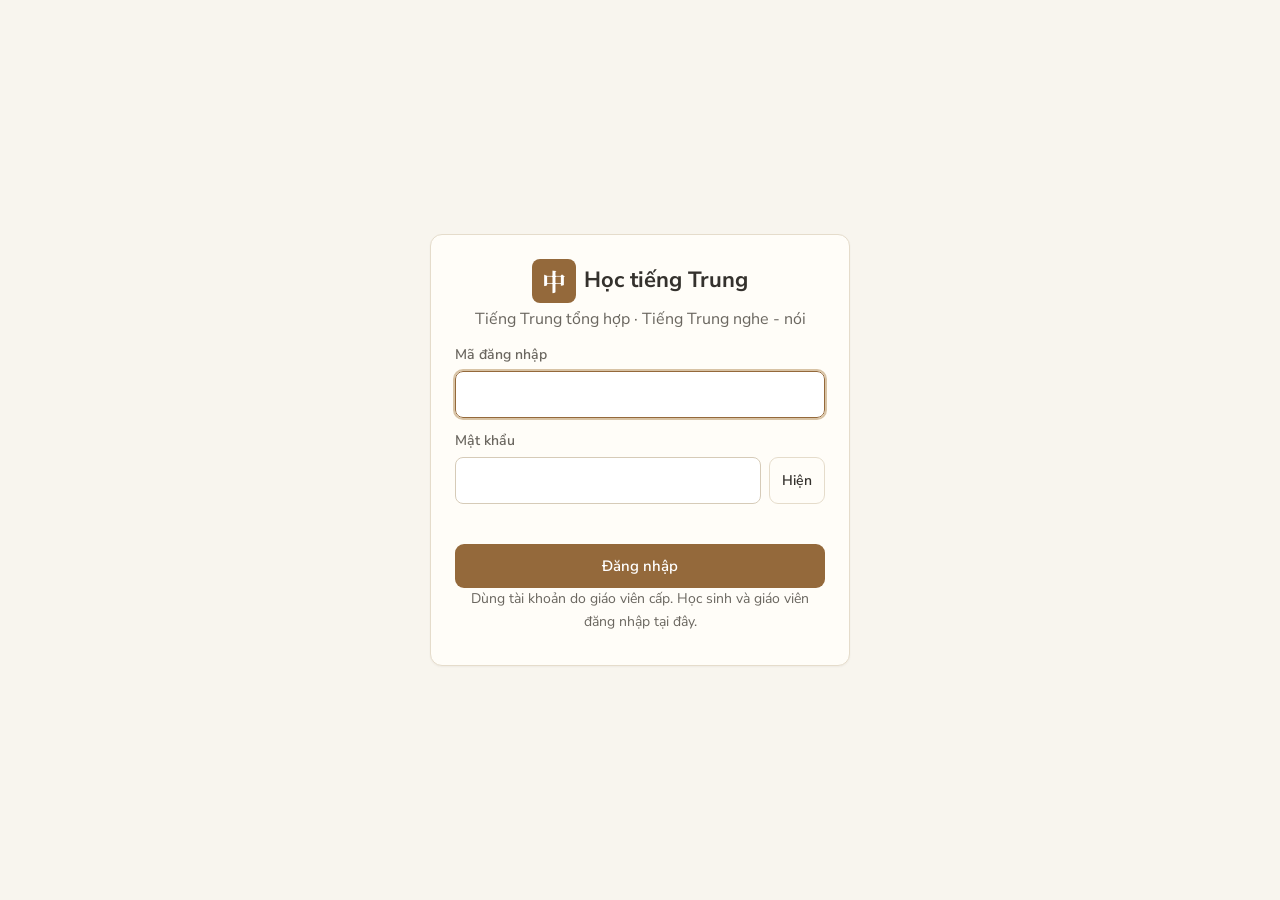
<file: web/index.html>
<!doctype html>
<html lang="vi">
<head>
<meta charset="utf-8">
<meta name="viewport" content="width=device-width, initial-scale=1">
<title>Học tiếng Trung</title>
<meta name="robots" content="noindex">
<link rel="preconnect" href="https://fonts.googleapis.com">
<link rel="preconnect" href="https://fonts.gstatic.com" crossorigin>
<link href="https://fonts.googleapis.com/css2?family=Noto+Serif+SC:wght@400;600&family=Nunito+Sans:opsz,wght@6..12,400;6..12,600;6..12,700&display=swap" rel="stylesheet">
<link rel="stylesheet" href="css/style.css">
<link rel="icon" href="data:image/svg+xml,%3Csvg xmlns='http://www.w3.org/2000/svg' viewBox='0 0 32 32'%3E%3Crect width='32' height='32' rx='7' fill='%2394693B'/%3E%3Ctext x='16' y='23' font-size='19' text-anchor='middle' fill='white' font-family='serif'%3E中%3C/text%3E%3C/svg%3E">
</head>
<body>
<div id="app"></div>
<noscript>Website cần bật JavaScript.</noscript>
<!-- Cấu hình: SUPABASE_URL + anon key (công khai). KHÔNG đặt service_role key ở đây. -->
<script src="js/config.js"></script>
<script src="vendor/supabase.js"></script>
<script src="vendor/xlsx.full.min.js" defer></script>
<script type="module" src="js/app.js"></script>
</body>
</html>
</file>
<file: web/css/style.css>
/* Minimalist Academic — tông ivory · camel · gray · baby blue · sand */
:root {
  --bg: #F8F5EE; --card: #FFFDF8; --text: #34312D; --muted: #6A665F; --border: #E5DCCB;
  --accent: #94693B; --accent-hover: #7A5530;
  --ok: #2F6B4F; --ok-bg: #E4F2EA; --bad: #B03A3A; --bad-bg: #FBE8E8;
  --pending: #86661E; --pending-bg: #FBF2DA; --info: #2F5F86; --info-bg: #E4F0F9;
  --flame: #C2621B; --today: #4F8FC0;
  --r-card: 12px; --r-btn: 9px; --shadow: 0 1px 2px rgba(52, 49, 45, .05);
  --sans: "Nunito Sans", system-ui, -apple-system, "Segoe UI", Roboto, sans-serif;
  --zh: "Noto Serif SC", "Songti SC", STSong, SimSun, serif;
}
* { box-sizing: border-box; }
html { -webkit-text-size-adjust: 100%; }
body { margin: 0; background: var(--bg); color: var(--text); font: 16px/1.6 var(--sans); }
h1, h2, h3, h4 { line-height: 1.3; margin: 0 0 8px; font-weight: 700; }
h1 { font-size: 32px; } h2, .h2 { font-size: 24px; } h3, .h3 { font-size: 20px; } h4 { font-size: 17px; }
p { margin: 0 0 8px; }
a { color: var(--accent); } a:hover { color: var(--accent-hover); }
code { font-size: 14px; background: var(--info-bg); padding: 1px 4px; border-radius: 4px; }
.zh { font-family: var(--zh); }
.muted { color: var(--muted); } .small { font-size: 14px; } .center { text-align: center; } .right { text-align: right; }
.text-ok { color: var(--ok); } .text-bad { color: var(--bad); }
.mt-2 { margin-top: 16px; } .mt-3 { margin-top: 24px; } .w-full { width: 100%; }
.sr-only { position: absolute; width: 1px; height: 1px; overflow: hidden; clip: rect(0 0 0 0); }
.container { max-width: 1200px; margin: 0 auto; padding: 0 16px; }
main.container { padding-top: 24px; padding-bottom: 64px; }
:focus-visible { outline: 3px solid #9CC3E4; outline-offset: 2px; }
.skip { position: absolute; left: -999px; } .skip:focus { left: 16px; top: 8px; background: #fff; padding: 8px; z-index: 10; }

/* Thanh trên */
.topbar { background: var(--card); border-bottom: 1px solid var(--border); position: sticky; top: 0; z-index: 5; }
.topbar-in { display: flex; align-items: center; gap: 24px; min-height: 60px; flex-wrap: wrap; }
.brand { display: flex; align-items: center; gap: 8px; font-weight: 700; color: var(--text); text-decoration: none; }
.brand-mark { width: 32px; height: 32px; border-radius: 8px; background: var(--accent); color: #fff; display: grid; place-items: center; font-size: 18px; }
.brand.big { font-size: 22px; justify-content: center; margin-bottom: 4px; } .brand.big .brand-mark { width: 44px; height: 44px; font-size: 24px; }
.nav { display: flex; gap: 4px; flex: 1; flex-wrap: wrap; }
.nav a { padding: 10px 12px; border-radius: var(--r-btn); color: var(--muted); text-decoration: none; font-weight: 600; min-height: 44px; display: inline-flex; align-items: center; white-space: nowrap; }
.nav a:hover { color: var(--text); background: var(--bg); } .nav a.active { color: var(--info); background: var(--info-bg); }
.user { display: flex; align-items: center; gap: 8px; } .user-name { font-weight: 600; }

/* Nút */
.btn { display: inline-flex; align-items: center; justify-content: center; gap: 6px; min-height: 44px; padding: 0 16px; border-radius: var(--r-btn);
  border: 1px solid transparent; font: 600 15px var(--sans); cursor: pointer; text-decoration: none; white-space: nowrap; transition: background .15s; }
.btn-sm { min-height: 44px; padding: 0 12px; font-size: 14px; }
.btn-primary { background: var(--accent); color: #fff; } .btn-primary:hover { background: var(--accent-hover); color: #fff; }
.btn-secondary { background: var(--card); color: var(--accent); border-color: #D8C3A5; } .btn-secondary:hover { background: var(--ok-bg); }
.btn-ghost { background: transparent; color: var(--text); border-color: var(--border); } .btn-ghost:hover { background: var(--bg); }
.btn-danger { background: var(--bad); color: #fff; }
.btn:disabled { opacity: .55; cursor: not-allowed; }

/* Thẻ, bố cục */
.card { background: var(--card); border: 1px solid var(--border); border-radius: var(--r-card); padding: 24px; box-shadow: var(--shadow); }
.card-inner { border: 1px solid var(--border); border-radius: 10px; padding: 16px; background: #FDFAF3; }
.grid-2 { display: grid; grid-template-columns: repeat(2, minmax(0, 1fr)); gap: 16px; }
.grid-3 { display: grid; grid-template-columns: repeat(3, minmax(0, 1fr)); gap: 16px; }
.stats-4 { display: grid; grid-template-columns: repeat(4, minmax(0, 1fr)); gap: 16px; }
.stat { display: flex; flex-direction: column; gap: 4px; padding: 16px 20px; } .stat strong { font-size: 24px; }
.row-between { display: flex; justify-content: space-between; align-items: center; gap: 16px; }
.wrap { flex-wrap: wrap; } .actions { display: flex; gap: 8px; flex-wrap: wrap; }
.actions-bar { display: flex; gap: 12px; align-items: center; justify-content: flex-end; flex-wrap: wrap; margin-top: 24px; }
.crumbs { font-size: 14px; color: var(--muted); margin-bottom: 16px; }
.eyebrow { font-size: 14px; color: var(--muted); margin: 0; }
.lbl { display: block; font-size: 14px; color: var(--muted); font-weight: 600; margin: 12px 0 4px; }
.dot { color: var(--border); }

input, select, textarea { font: inherit; color: var(--text); background: #fff; border: 1px solid #D6CBB8; border-radius: 8px; padding: 10px 12px; min-height: 44px; max-width: 100%; }
input:focus, select:focus, textarea:focus { border-color: var(--accent); outline: 2px solid #D8C3A5; outline-offset: 0; }
textarea { width: 100%; resize: vertical; }
.check { display: inline-flex; align-items: center; gap: 8px; min-height: 44px; } .check input { min-height: auto; width: 18px; height: 18px; }

/* Huy hiệu, tiến độ, trạng thái */
.badge { display: inline-block; font-size: 13px; font-weight: 700; padding: 2px 10px; border-radius: 999px; line-height: 1.6; vertical-align: middle; white-space: nowrap; }
.badge-ok { color: var(--ok); background: var(--ok-bg); } .badge-bad { color: var(--bad); background: var(--bad-bg); }
.badge-pending { color: var(--pending); background: var(--pending-bg); } .badge-info, .badge-neutral { color: var(--info); background: var(--info-bg); }
.progress { height: 8px; background: #ECE3D2; border-radius: 99px; overflow: hidden; margin: 8px 0; }
.progress span { display: block; height: 100%; background: #7FAED4; border-radius: 99px; }
.state { padding: 32px 16px; text-align: center; color: var(--muted); border-radius: var(--r-card); }
.state-empty { background: var(--card); border: 1px dashed var(--border); }
.state-error { background: var(--bad-bg); color: var(--bad); border: 1px solid #F0CACA; margin-bottom: 16px; }
.state-loading { display: flex; gap: 12px; justify-content: center; align-items: center; }
.spinner { width: 20px; height: 20px; border: 3px solid var(--border); border-top-color: var(--accent); border-radius: 50%; animation: spin 0.8s linear infinite; }
@keyframes spin { to { transform: rotate(360deg); } }
#toasts { position: fixed; right: 16px; bottom: 16px; display: flex; flex-direction: column; gap: 8px; z-index: 50; max-width: calc(100vw - 32px); }
.toast { padding: 12px 16px; border-radius: 10px; background: var(--info-bg); color: var(--info); border: 1px solid var(--border); box-shadow: 0 4px 12px rgba(0,0,0,.06); }
.toast-ok { background: var(--ok-bg); color: var(--ok); } .toast-error { background: var(--bad-bg); color: var(--bad); }

/* Hộp thoại */
.modal-backdrop { position: fixed; inset: 0; background: rgba(52, 49, 45, .35); display: grid; place-items: center; padding: 16px; z-index: 40; }
.modal { background: #fff; border-radius: var(--r-card); padding: 24px; width: min(520px, 100%); max-height: calc(100vh - 32px); overflow: auto; }
.modal-actions { display: flex; justify-content: flex-end; gap: 8px; margin-top: 16px; flex-wrap: wrap; }
.modal input { width: 100%; }
.form-grid { display: grid; gap: 12px; } .form-grid label { display: flex; flex-direction: column; gap: 4px; font-size: 14px; font-weight: 600; color: var(--muted); }
.change-list { padding-left: 20px; }

/* Đăng nhập */
.login-wrap { min-height: 100vh; display: grid; place-items: center; padding: 16px; }
.login { width: min(420px, 100%); text-align: left; } .login > p { text-align: center; }
.login input { width: 100%; } .pw-wrap { display: flex; gap: 8px; } .pw-wrap input { flex: 1; }
.form-msg { color: var(--bad); min-height: 24px; margin: 8px 0; font-size: 14px; }
.form-narrow { max-width: 420px; } .form-narrow input { width: 100%; } .form-narrow .btn { margin-top: 8px; }

/* Môn học, tuần, bài */
.subject-card { display: block; color: var(--text); text-decoration: none; transition: border-color .15s; }
.subject-card:hover { border-color: #C9A87F; color: var(--text); } .link-arrow { color: var(--accent); font-weight: 600; }
.weeks { display: grid; grid-template-columns: repeat(2, minmax(0, 1fr)); gap: 16px; }
.lesson-list { list-style: none; padding: 0; margin: 8px 0 0; display: flex; flex-direction: column; gap: 8px; }
.lesson-row { display: flex; justify-content: space-between; gap: 12px; align-items: center; padding: 12px; border: 1px solid var(--border); border-radius: 10px; }
.lesson-row.other { background: #F6F0E4; }
.lesson-title { font-size: 18px; margin: 2px 0 4px; }
.lesson-list.compact .lesson-title { font-size: 16px; }
.lesson-row .actions { justify-content: flex-end; }
.weeks-grid { display: grid; grid-template-columns: repeat(2, minmax(0, 1fr)); gap: 12px; }
.types { display: flex; flex-wrap: wrap; gap: 4px; margin-top: 4px; }
.type-dot { font-size: 12px; padding: 1px 6px; border-radius: 6px; background: var(--info-bg); color: var(--info); }
.type-dot.on { background: var(--ok-bg); color: var(--ok); }

/* Làm bài */
.lesson-top { display: flex; justify-content: space-between; gap: 16px; flex-wrap: wrap; align-items: flex-start; }
.lesson-status { display: flex; flex-direction: column; gap: 4px; align-items: flex-end; text-align: right; }
.lesson-status .lbl { display: inline; margin: 0; } #timer { font-variant-numeric: tabular-nums; font-size: 20px; }
.save-status { font-size: 14px; } .save-ok { color: var(--ok); } .save-saving, .save-pending { color: var(--pending); } .save-error { color: var(--bad); }
.stepper { list-style: none; display: grid; grid-template-columns: repeat(4, minmax(0, 1fr)); gap: 8px; padding: 0; margin: 16px 0; }
.step { width: 100%; display: flex; gap: 10px; align-items: center; text-align: left; padding: 10px 12px; min-height: 56px; border-radius: 10px;
  border: 1px solid var(--border); background: var(--card); font: inherit; color: var(--text); cursor: pointer; }
.step-n { width: 28px; height: 28px; border-radius: 50%; display: grid; place-items: center; background: var(--info-bg); font-weight: 700; flex: none; }
.step-t { display: flex; flex-direction: column; font-weight: 600; line-height: 1.3; } .step-t small { font-weight: 400; color: var(--muted); }
.step-done .step-n { background: var(--ok-bg); color: var(--ok); } .step-current .step-n { background: var(--accent); color: #fff; }
.step.is-view { border-color: var(--accent); box-shadow: inset 0 0 0 1px var(--accent); }
.step:disabled { cursor: not-allowed; opacity: .6; }
.sec-head { margin-bottom: 16px; } .sec-body { display: flex; flex-direction: column; gap: 16px; }
.dialogue { font-size: 22px; line-height: 1.8; } .dlg-label { font-size: 16px; color: var(--muted); margin-bottom: 4px; }
.dlg-line { margin: 0 0 6px; } .speaker { font-weight: 600; }
.blank-no { font-size: 14px; color: var(--muted); margin: 0 2px; font-family: var(--sans); }
input.blank { width: 7.5em; min-width: 5em; font-size: 20px; padding: 2px 8px; min-height: 40px; margin: 2px 2px; vertical-align: baseline; text-align: center; border-color: #CDBB9F; background: #FDFAF3; }
.word-bank { display: flex; flex-wrap: wrap; gap: 8px; align-items: center; padding: 12px; border: 1px dashed #D8C3A5; border-radius: 10px; background: #FDFAF3; }
.word { font-size: 20px; padding: 2px 10px; border: 1px solid var(--border); border-radius: 8px; background: #fff; }
.item { display: flex; gap: 12px; align-items: flex-start; } .item-no { font-weight: 700; min-width: 24px; padding-top: 6px; }
.item-body { flex: 1; min-width: 0; } .item-line { font-size: 22px; line-height: 1.8; margin: 0; }
.words { font-size: 20px; display: flex; flex-wrap: wrap; gap: 6px; align-items: center; margin-bottom: 8px; } .slash { color: var(--muted); }
.line-input { width: 100%; font-size: 20px; }
.pic-grid { display: grid; grid-template-columns: repeat(2, minmax(0, 1fr)); gap: 16px; }
.pic-item { margin: 0; display: flex; flex-direction: column; gap: 8px; }
.pic-item img { width: 100%; max-height: 300px; object-fit: contain; border-radius: 8px; background: #F1EADC; }
.para-input { font-size: 20px; line-height: 1.7; min-height: 120px; }
.para-answer { font-size: 20px; padding: 12px; border-radius: 8px; background: var(--info-bg); white-space: pre-wrap; }

/* Kết quả */
.ans { display: inline-flex; align-items: baseline; gap: 4px; padding: 0 8px; border-radius: 6px; margin: 0 2px; }
.ans .zh { font-size: 20px; } .ans-lbl { font: 700 12px var(--sans); }
.ans-ok { background: var(--ok-bg); color: var(--ok); } .ans-bad { background: var(--bad-bg); color: var(--bad); }
.ans-pending { background: var(--pending-bg); color: var(--pending); } .ans-key { background: var(--info-bg); color: var(--info); }
.key-inline { font-size: 15px; color: var(--ok); margin-right: 6px; } .key-inline .zh { font-size: 18px; }
.key-line { font-size: 15px; color: var(--muted); margin-top: 4px; } .key-line .zh { font-size: 18px; color: var(--text); }
.result-head .meta { margin: 16px 0; }
.meta { display: grid; grid-template-columns: repeat(auto-fit, minmax(170px, 1fr)); gap: 12px 24px; margin: 0; }
.meta dt { font-size: 14px; color: var(--muted); } .meta dd { margin: 0; font-weight: 600; }
.total { font-size: 18px; margin-top: 8px; } .big-score { font-size: 36px; font-weight: 700; color: var(--accent); }
.score-row { display: grid; grid-template-columns: repeat(4, minmax(0, 1fr)); gap: 8px; margin-top: 16px; }
.score-chip { border: 1px solid var(--border); border-radius: 10px; padding: 10px 12px; display: flex; flex-direction: column; }
.score-chip span { font-size: 14px; color: var(--muted); }
.result-sec { margin-top: 16px; } .result-sec-score { margin-bottom: 12px; font-size: 15px; }
.comment { margin-top: 16px; padding: 12px 16px; border-radius: 10px; background: var(--info-bg); }
.grade-form { margin-top: 16px; } .grade-form .form-grid { grid-template-columns: 200px 1fr; }
.hist { font-size: 14px; padding-left: 20px; }

/* Bảng */
.table-wrap { overflow-x: auto; padding: 0; } .table-wrap.card { padding: 0; }
.table { width: 100%; border-collapse: collapse; font-size: 15px; }
.table th, .table td { text-align: left; padding: 12px; border-bottom: 1px solid var(--border); vertical-align: top; }
.table th { font-size: 14px; color: var(--muted); font-weight: 700; background: #F6F0E4; white-space: nowrap; }
.table tr:last-child td { border-bottom: 0; } .td-progress { min-width: 120px; } .td-actions { white-space: nowrap; }
.row-deleted td { opacity: .6; } .cell-val { max-width: 220px; word-break: break-word; }
.filters { display: flex; flex-wrap: wrap; gap: 12px; align-items: flex-end; margin: 16px 0; }
.filters label { display: flex; flex-direction: column; gap: 4px; font-size: 14px; font-weight: 600; color: var(--muted); }
.filters .grow { flex: 1 1 240px; } .filters input[type=search] { width: 100%; }
.pager { display: flex; gap: 6px; flex-wrap: wrap; align-items: center; margin-top: 12px; }

/* Lịch, biểu đồ */
.month-nav { display: flex; align-items: center; gap: 8px; }
.cal-head, .cal { display: grid; grid-template-columns: repeat(7, minmax(0, 1fr)); gap: 4px; text-align: center; }
.cal-head { font-size: 13px; color: var(--muted); margin: 12px 0 4px; }
.cal-cell { aspect-ratio: 1; min-height: 40px; border: 1px solid var(--border); background: #fff; border-radius: 8px; font: inherit; font-size: 14px; display: flex; flex-direction: column; align-items: center; justify-content: center; cursor: pointer; padding: 0; color: var(--text); }
.cal-cell.empty { border: 0; background: none; cursor: default; }
.cal-cell:disabled { color: #B9B2A6; cursor: default; background: #F6F0E4; }
.cal-cell.studied { background: #FFF1E3; border-color: #F1CDA8; }
.cal-cell.today { border: 2px solid var(--today); } .cal-cell.sel { box-shadow: inset 0 0 0 2px var(--accent); }
.flame { width: 16px; height: 16px; fill: var(--flame); }
.day-info { margin-top: 12px; } .day-info ul { margin: 4px 0 0; padding-left: 20px; }
.chart { margin: 8px 0 0; } .chart svg { width: 100%; height: 200px; display: block; }
.chart .grid { stroke: var(--border); } .chart .axis { font-size: 11px; fill: var(--muted); font-family: var(--sans); }
.chart .bar rect:first-child { fill: var(--accent); opacity: .85; } .chart .bar .hit { fill: transparent; }
.chart .bar:hover rect:first-child, .chart .bar.active rect:first-child, .chart .bar:focus rect:first-child { opacity: 1; fill: var(--accent-hover); }
.chart-tip { font-size: 14px; margin-top: 4px; min-height: 22px; }
.chart-empty { padding: 48px 16px; text-align: center; color: var(--muted); background: #F6F0E4; border-radius: 10px; margin-top: 8px; }

/* Chỉnh sửa dữ liệu */
.tabs { display: flex; gap: 4px; flex-wrap: wrap; margin: 16px 0; }
.tab { min-height: 44px; padding: 0 14px; border-radius: var(--r-btn); border: 1px solid var(--border); background: var(--card); font: 600 14px var(--sans); color: var(--muted); cursor: pointer; }
.tab.active { background: var(--accent); color: #fff; border-color: var(--accent); }
.rec-form { margin-top: 12px; } .rec-title { font-weight: 600; margin-bottom: 8px; }
.edit-grid { display: grid; grid-template-columns: repeat(auto-fit, minmax(220px, 1fr)); gap: 12px 16px; }
.edit-field { display: flex; flex-direction: column; gap: 4px; padding: 6px; border-radius: 8px; }
.edit-field > label { font-size: 14px; font-weight: 600; color: var(--muted); }
.edit-field input, .edit-field select { width: 100%; }
.edit-field.changed { background: var(--pending-bg); } .edit-field.changed .current { color: var(--pending); }
.answer-inputs { display: flex; flex-direction: column; gap: 4px; }
.rec-actions { display: flex; justify-content: flex-end; align-items: center; gap: 8px; margin-top: 8px; flex-wrap: wrap; }
.rec-msg { margin-right: auto; }
.key-tools { margin-top: 16px; border-top: 1px solid var(--border); padding-top: 12px; display: flex; flex-direction: column; gap: 8px; }
.rules { display: flex; flex-wrap: wrap; gap: 12px; align-items: center; } .rules .lbl { margin: 0; }
.key-edit { display: flex; gap: 8px; align-items: flex-start; margin-top: 8px; } .key-edit textarea { flex: 1; font-size: 18px; }

/* Responsive */
@media (max-width: 960px) {
  .grid-3 { grid-template-columns: 1fr; } .stats-4 { grid-template-columns: repeat(2, minmax(0, 1fr)); }
  .weeks, .weeks-grid { grid-template-columns: 1fr; }
}
@media (max-width: 720px) {
  h1 { font-size: 28px; } .card { padding: 16px; }
  .grid-2, .pic-grid { grid-template-columns: 1fr; }
  .stepper { grid-template-columns: repeat(2, minmax(0, 1fr)); }
  .score-row { grid-template-columns: repeat(2, minmax(0, 1fr)); }
  .lesson-row { flex-direction: column; align-items: stretch; } .lesson-row .actions { justify-content: flex-start; }
  .lesson-status { align-items: flex-start; text-align: left; }
  .topbar-in { gap: 8px; padding-top: 8px; padding-bottom: 8px; } .nav { order: 3; flex-basis: 100%; overflow-x: auto; flex-wrap: nowrap; }
  .user { margin-left: auto; } .user-name { max-width: 140px; overflow: hidden; text-overflow: ellipsis; white-space: nowrap; }
  .grade-form .form-grid { grid-template-columns: 1fr; }
  .dialogue, .item-line { font-size: 20px; }
  /* Bảng => thẻ */
  .table.responsive thead { display: none; }
  .table.responsive, .table.responsive tbody, .table.responsive tr, .table.responsive td { display: block; width: 100%; }
  .table.responsive tr { border-bottom: 1px solid var(--border); padding: 8px 4px; }
  .table.responsive td { border: 0; padding: 4px 12px; display: flex; gap: 12px; justify-content: space-between; }
  .table.responsive td[data-label]:not([data-label=""])::before { content: attr(data-label); font-size: 13px; color: var(--muted); font-weight: 700; flex: none; max-width: 45%; }
  .table.responsive td.td-actions { flex-wrap: wrap; justify-content: flex-start; white-space: normal; }
  .table.responsive td.td-progress .progress { flex: 1; }
  .filters label { flex: 1 1 140px; } .filters select, .filters input { width: 100%; }
}
@media (max-width: 400px) { .stats-4 { grid-template-columns: 1fr; } .stepper { gap: 6px; } .step { padding: 8px; } }
</file>
